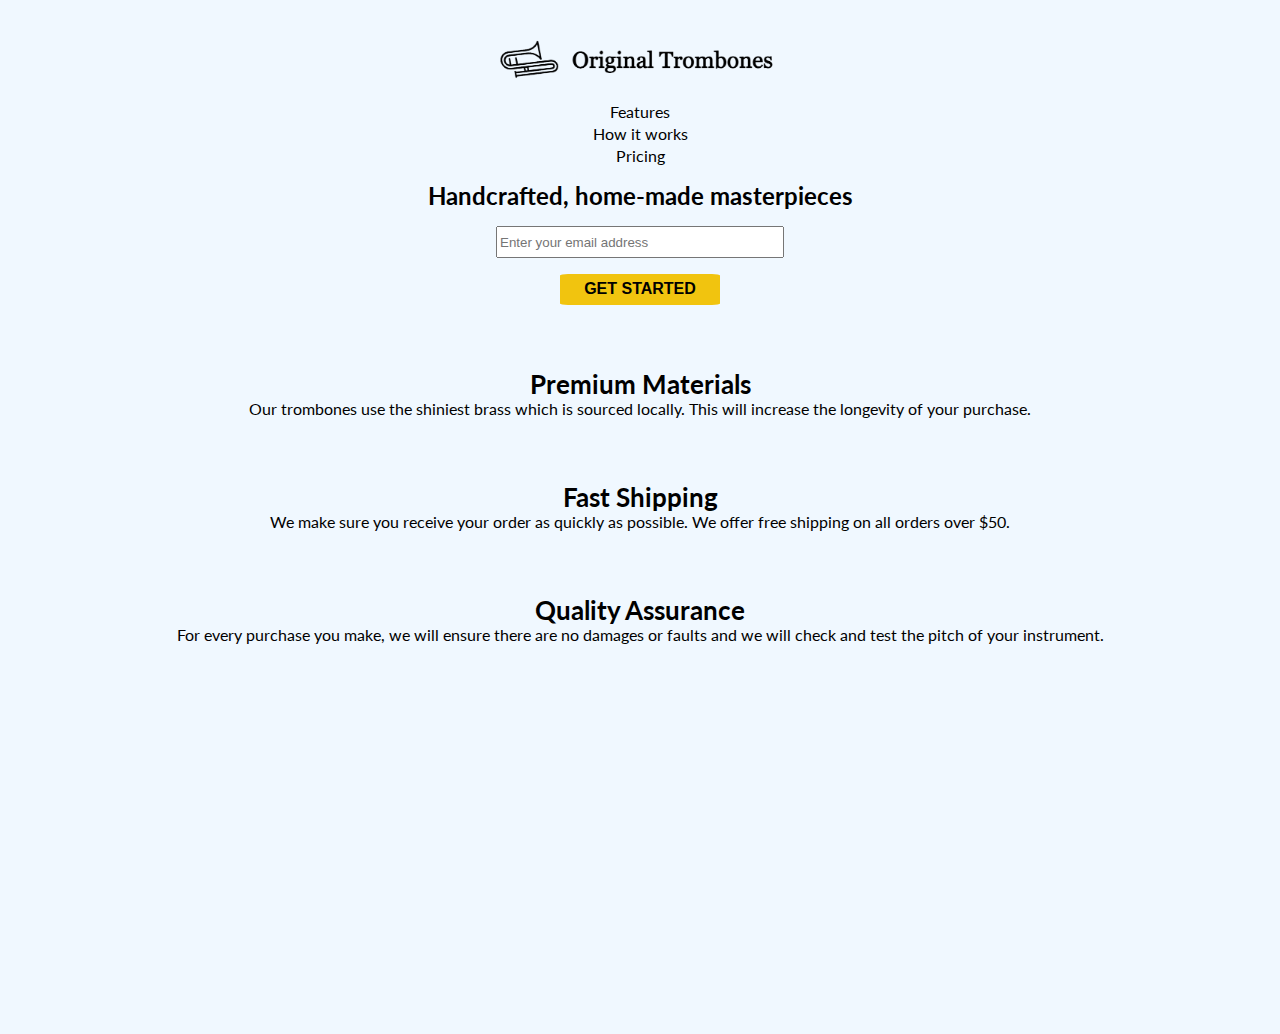
<file: responsiveWebDesign/productLandingPage/index.html>
<!DOCTYPE html>
<html lang="en">
  <head>
    <meta charset="UTF-8" />
    <meta name="viewport" content="width=device-width, initial-scale=1.0" />
    <title>Meemip</title>
    <link rel="stylesheet" href="styles.css" />
    <link rel="preconnect" href="https://fonts.googleapis.com" />
    <link rel="preconnect" href="https://fonts.gstatic.com" crossorigin />
    <link
      href="https://fonts.googleapis.com/css2?family=Lato:ital,wght@0,100;0,300;0,400;0,700;0,900;1,100;1,300;1,400;1,700;1,900&display=swap"
      rel="stylesheet"
    />
  </head>
  <body>
    <header id="header">
      <img src="product-landing-page-logo.png" alt="Original Trombones logo" />
      <nav>
        <a href="#features">Features</a>
        <a href="#how-it-works">How it works</a>
        <a href="#pricing">Pricing</a>
      </nav>
    </header>
    <form id="cta">
      <h2>Handcrafted, home-made masterpieces</h2>
      <input type="email" placeholder="Enter your email address" />
      <button type="submit">Get started</button>
    </form>

    <section id="features">
      <div class="feature">
        <!-- <img src="feature1.png/" alt="Feature logo" /> -->
        <span>
          <h3>Premium Materials</h3>
          <p>
            Our trombones use the shiniest brass which is sourced locally. This
            will increase the longevity of your purchase.
          </p>
        </span>
      </div>
      <div class="feature">
        <!-- <img src="feature2.png/" alt="Feature logo" /> -->
        <span>
          <h3>Fast Shipping</h3>
          <p>
            We make sure you receive your order as quickly as possible. We offer
            free shipping on all orders over $50.
          </p>
        </span>
      </div>
      <div class="feature">
        <!-- <img src="feature3.png/" alt="Feature logo" /> -->
        <span>
          <h3>Quality Assurance</h3>
          <p>
            For every purchase you make, we will ensure there are no damages or
            faults and we will check and test the pitch of your instrument.
          </p>
        </span>
      </div>
    </section>
    <section id="how-it-works">
      <iframe
        width="560"
        height="315"
        src="https://www.youtube.com/embed/y8Yv4pnO7qc?si=zzvMPjrzQRP_5GB2"
        title="YouTube video player"
        frameborder="0"
        allow="accelerometer; autoplay; clipboard-write; encrypted-media; gyroscope; picture-in-picture; web-share"
        referrerpolicy="strict-origin-when-cross-origin"
        allowfullscreen
      ></iframe>
    </section>
    <section id="pricing"></section>
  </body>
</html>
</file>
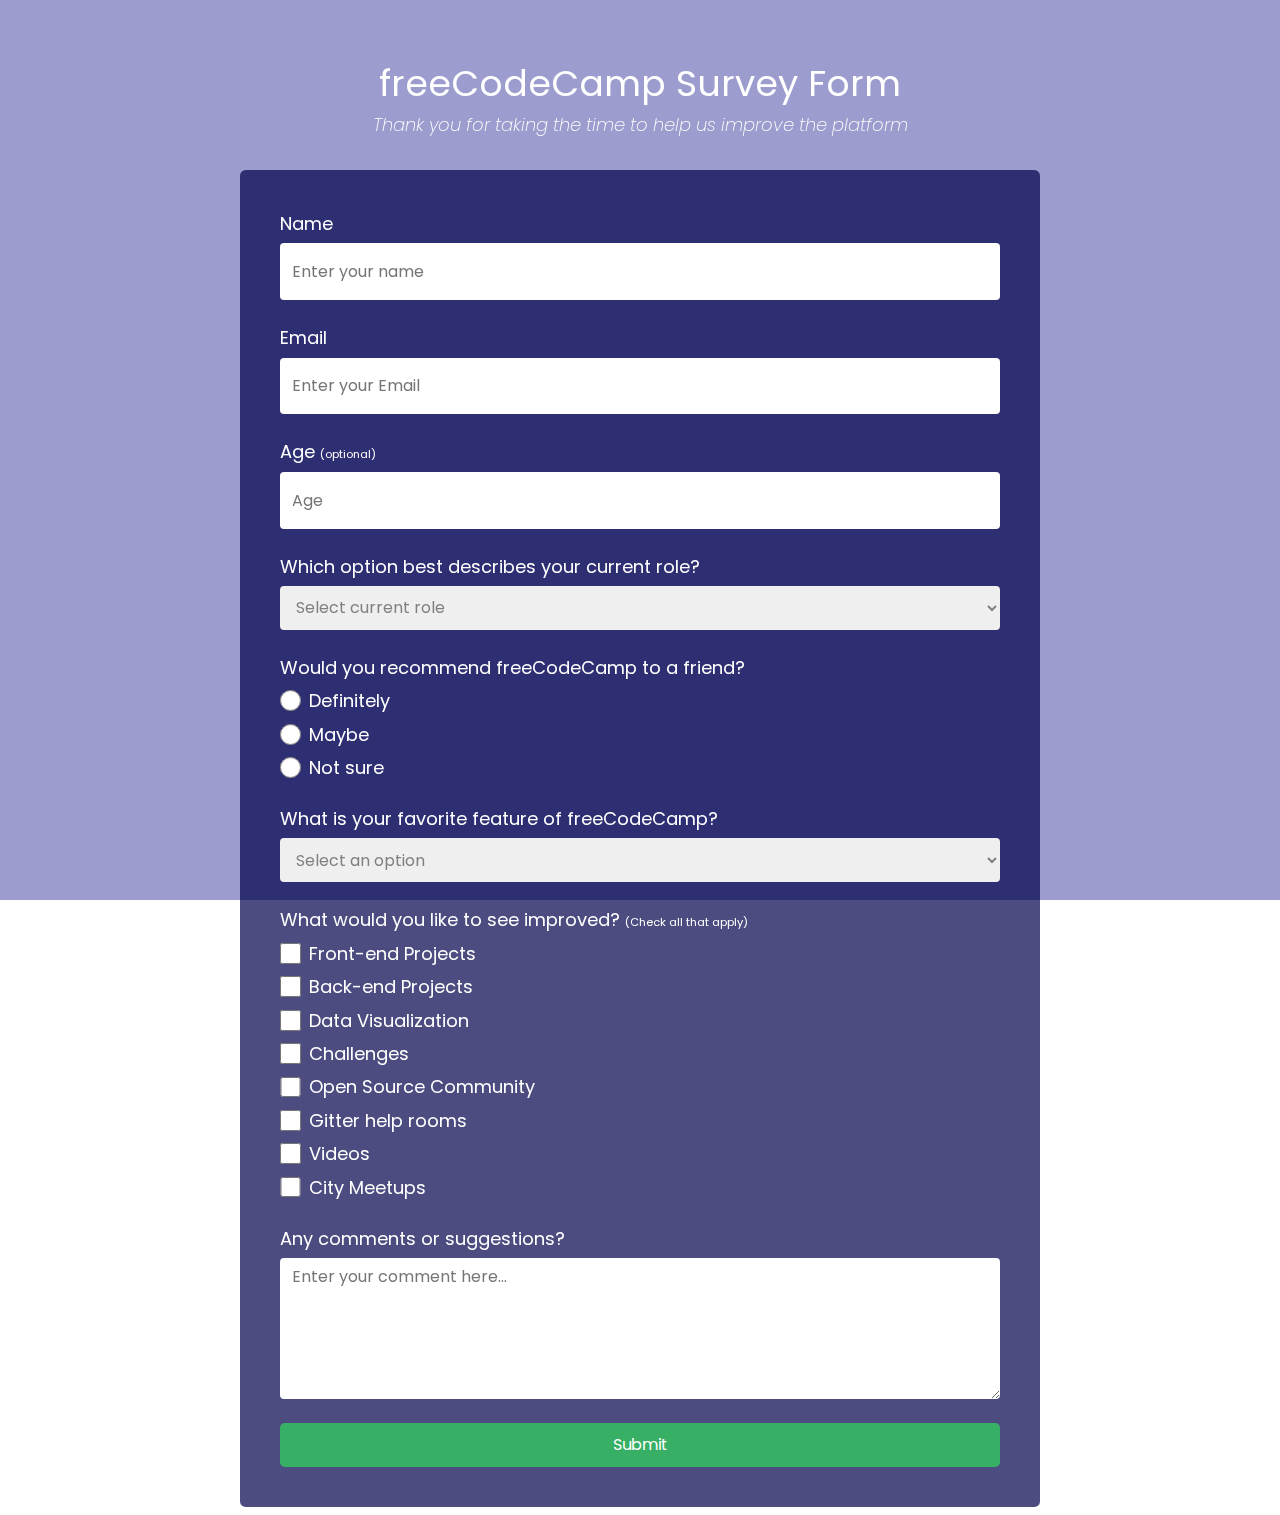
<file: responsiveWebDesign/surveyForm/index.html>
<!DOCTYPE html>
<html lang="en">
  <head>
    <link rel="stylesheet" href="styles.css" />
    <link rel="preconnect" href="https://fonts.googleapis.com" />
    <link rel="preconnect" href="https://fonts.gstatic.com" crossorigin />
    <link
      href="https://fonts.googleapis.com/css2?family=Poppins:ital,wght@0,100;0,200;0,300;0,400;0,500;0,600;0,700;0,800;0,900;1,100;1,200;1,300;1,400;1,500;1,600;1,700;1,800;1,900&display=swap"
      rel="stylesheet"
    />
    <title>freeCodeCamp Survey Form</title>
  </head>

  <body>
    <div id="cover"></div>
    <div id="container">
      <header>
        <h1 id="title">freeCodeCamp Survey Form</h1>
        <p id="description">
          Thank you for taking the time to help us improve the platform
        </p>
      </header>
      <form id="survey-form">
        <div class="form-field">
          <label id="name-label" for="name"> Name </label>
          <input
            id="name"
            type="text"
            placeholder="Enter your name"
            required
            name="name"
          />
        </div>
        <div class="form-field">
          <label id="email-label" for="email"> Email </label>
          <input
            id="email"
            type="email"
            placeholder="Enter your Email"
            required
            name="email"
          />
        </div>
        <div class="form-field">
          <label id="number-label" for="number">
            Age
            <span class="sub-label">(optional)</span>
          </label>
          <input
            id="number"
            type="number"
            min="20"
            max="40"
            placeholder="Age"
            name="age"
          />
        </div>
        <div class="form-field">
          <label for="dropdown" id="dropdown-label">
            Which option best describes your current role?
          </label>
          <select name="role " id="dropdown">
            <option disabled selected>Select current role</option>
            <option>Student</option>
            <option>Full Time Job</option>
            <option>Full Time Learner</option>
            <option>Prefer not to say</option>
            <option>Other</option>
          </select>
        </div>
        <div class="form-field">
          <span> Would you recommend freeCodeCamp to a friend? </span>
          <span class="radio-option">
            <input
              name="recommendation"
              type="radio"
              id="recommendation1"
              value="definitely"
            />
            <label for="recommendation1">Definitely</label>
          </span>
          <span class="radio-option">
            <input
              name="recommendation"
              type="radio"
              id="recommendation2"
              value="maybe"
            />
            <label for="recommendation2">Maybe</label>
          </span>
          <span class="radio-option">
            <input
              name="recommendation"
              type="radio"
              id="recommendation3"
              value="not-sure"
            />
            <label for="recommendation3">Not sure</label>
          </span>
        </div>
        <div class="form-field">
          <label for="favorite-dropdown" id="favorite-dropdown-label">
            What is your favorite feature of freeCodeCamp?
          </label>
          <select name="favorite" id="favorite-dropdown">
            <option disabled selected>Select an option</option>
            <option>Challenges</option>
            <option>Projects</option>
            <option>Community</option>
            <option>Open Source</option>
          </select>
        </div>
        <div class="form-field">
          <span>
            What would you like to see improved?
            <span class="sub-label">(Check all that apply)</span>
          </span>
          <span class="radio-option">
            <input
              name="improvement"
              type="checkbox"
              id="improvement1"
              value="front-end"
            />
            <label for="improvement1">Front-end Projects</label>
          </span>
          <span class="radio-option">
            <input
              name="improvement"
              type="checkbox"
              id="improvement2"
              value="back-end"
            />
            <label for="improvement2">Back-end Projects</label>
          </span>
          <span class="radio-option">
            <input
              name="improvement"
              type="checkbox"
              id="improvement3"
              value="data-visualization"
            />
            <label for="improvement3">Data Visualization</label>
          </span>
          <span class="radio-option">
            <input
              name="improvement"
              type="checkbox"
              id="improvement4"
              value="challenges"
            />
            <label for="improvement4">Challenges</label>
          </span>
          <span class="radio-option">
            <input
              name="improvement"
              type="checkbox"
              id="improvement5"
              value="open-source"
            />
            <label for="improvement5">Open Source Community</label>
          </span>
          <span class="radio-option">
            <input
              name="improvement"
              type="checkbox"
              id="improvement6"
              value="gitter-help-rooms"
            />
            <label for="improvement6">Gitter help rooms</label>
          </span>
          <span class="radio-option">
            <input
              name="improvement"
              type="checkbox"
              id="improvement7"
              value="videos"
            />
            <label for="improvement7">Videos</label>
          </span>
          <span class="radio-option">
            <input
              name="improvement"
              type="checkbox"
              id="improvement8"
              value="city-meetups"
            />
            <label for="improvement8">City Meetups</label>
          </span>
        </div>
        <div class="form-field">
          <label id="comments-label" for="comments">
            Any comments or suggestions?
          </label>
          <textarea
            id="comments"
            placeholder="Enter your comment here..."
            name="comments"
          ></textarea>
        </div>

        <button id="submit" type="submit">Submit</button>
      </form>
    </div>
  </body>
</html>
</file>
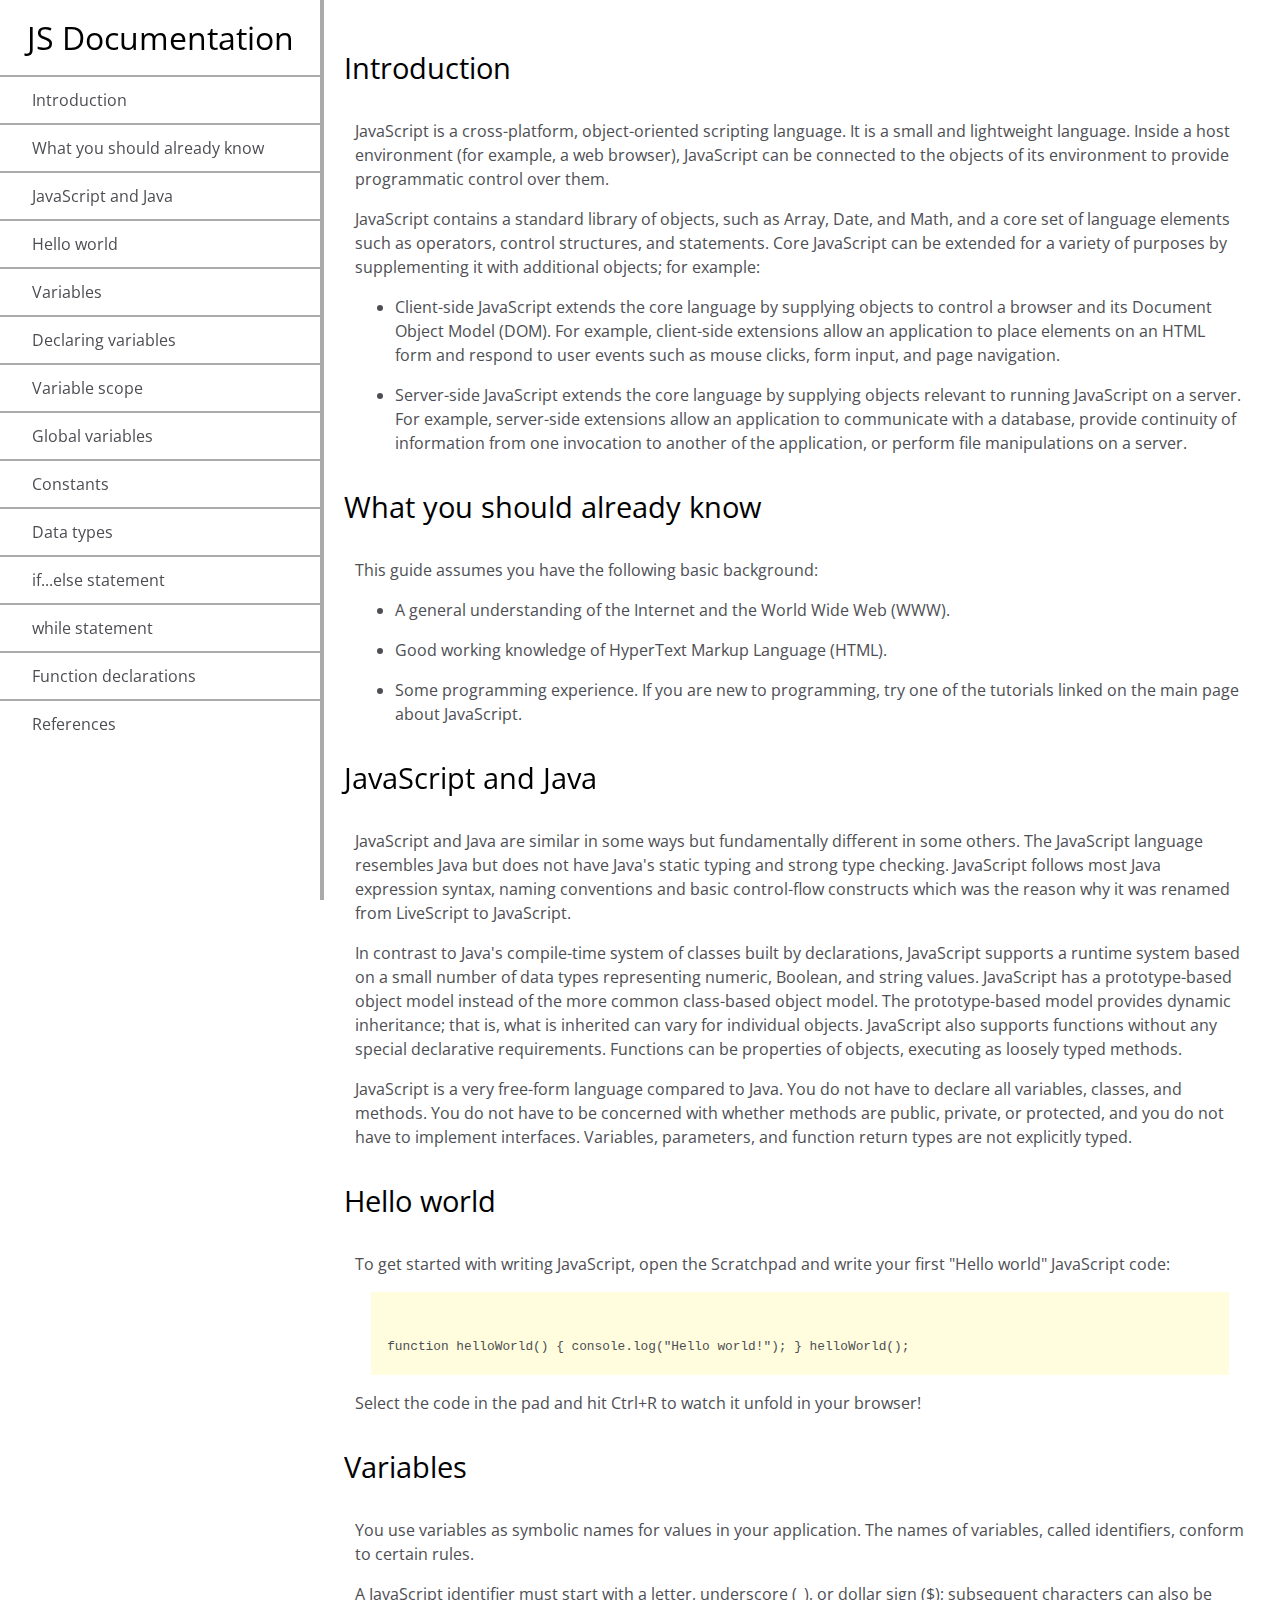
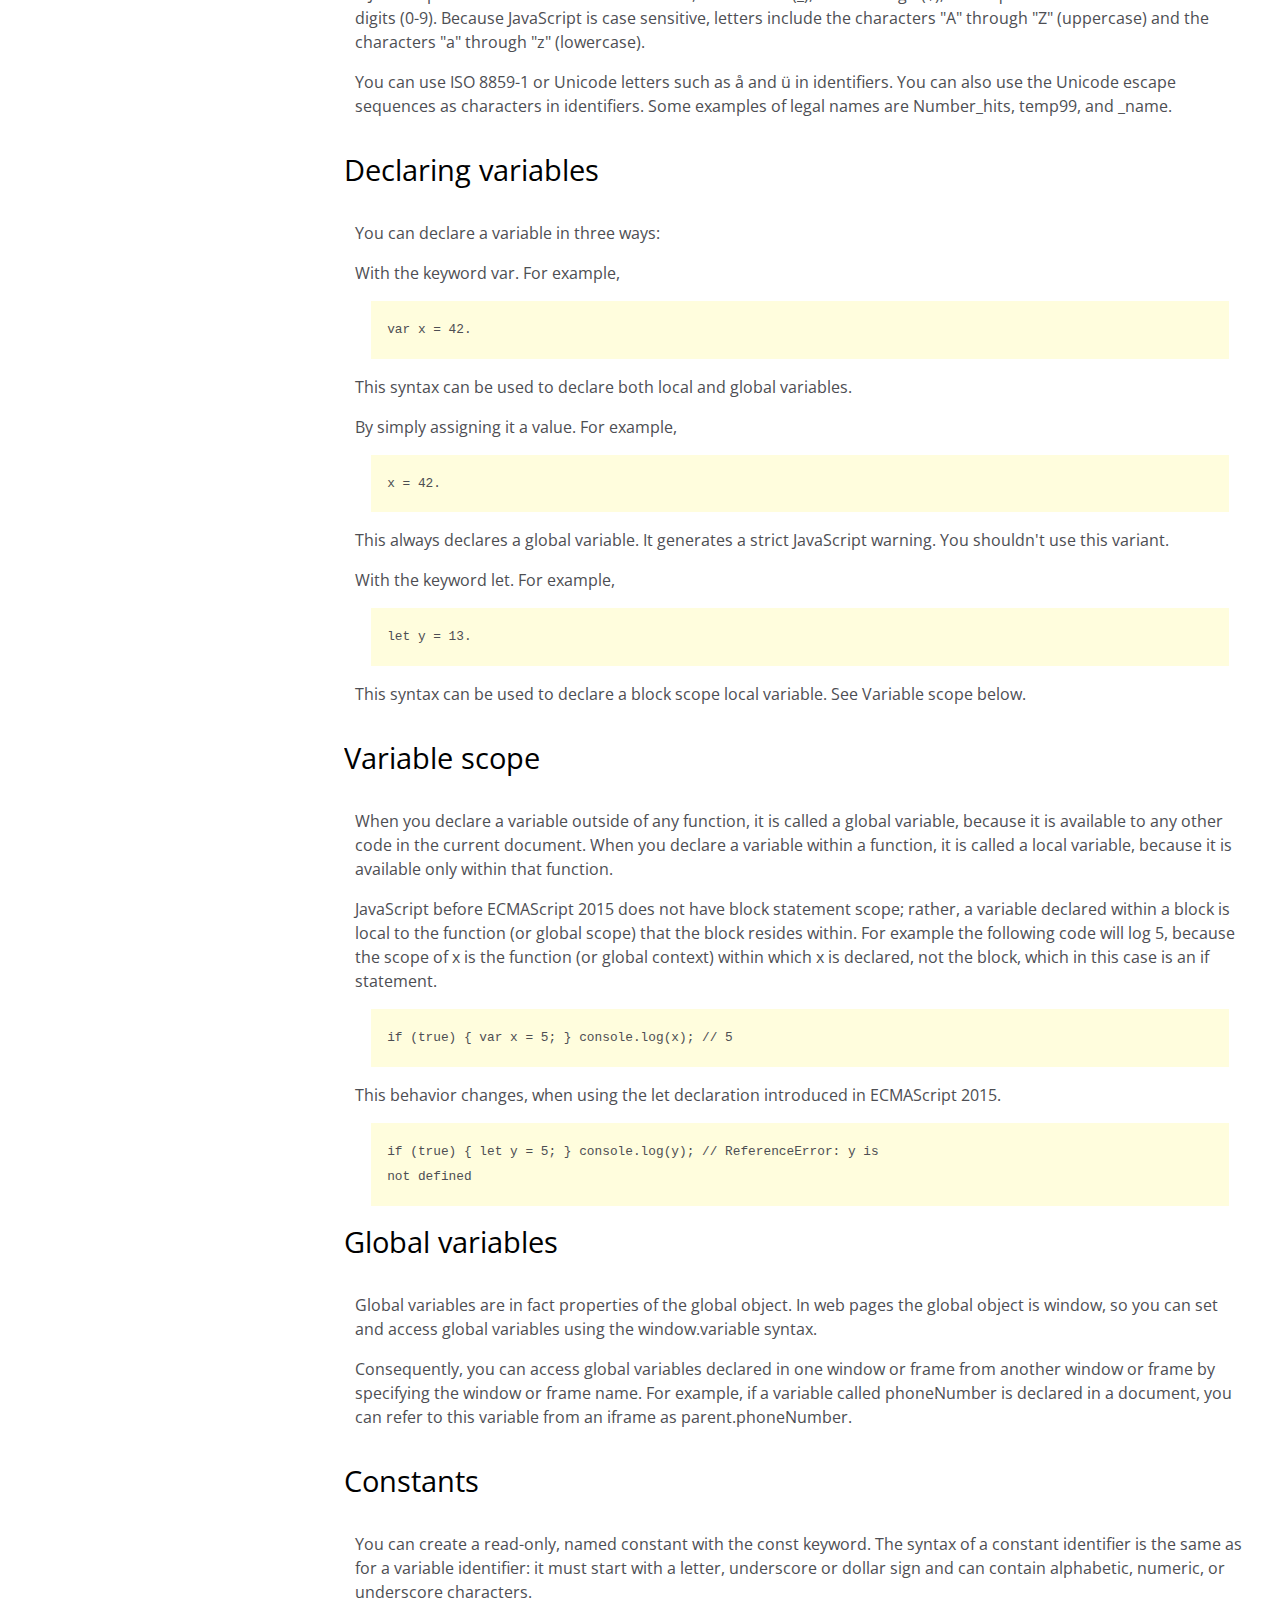
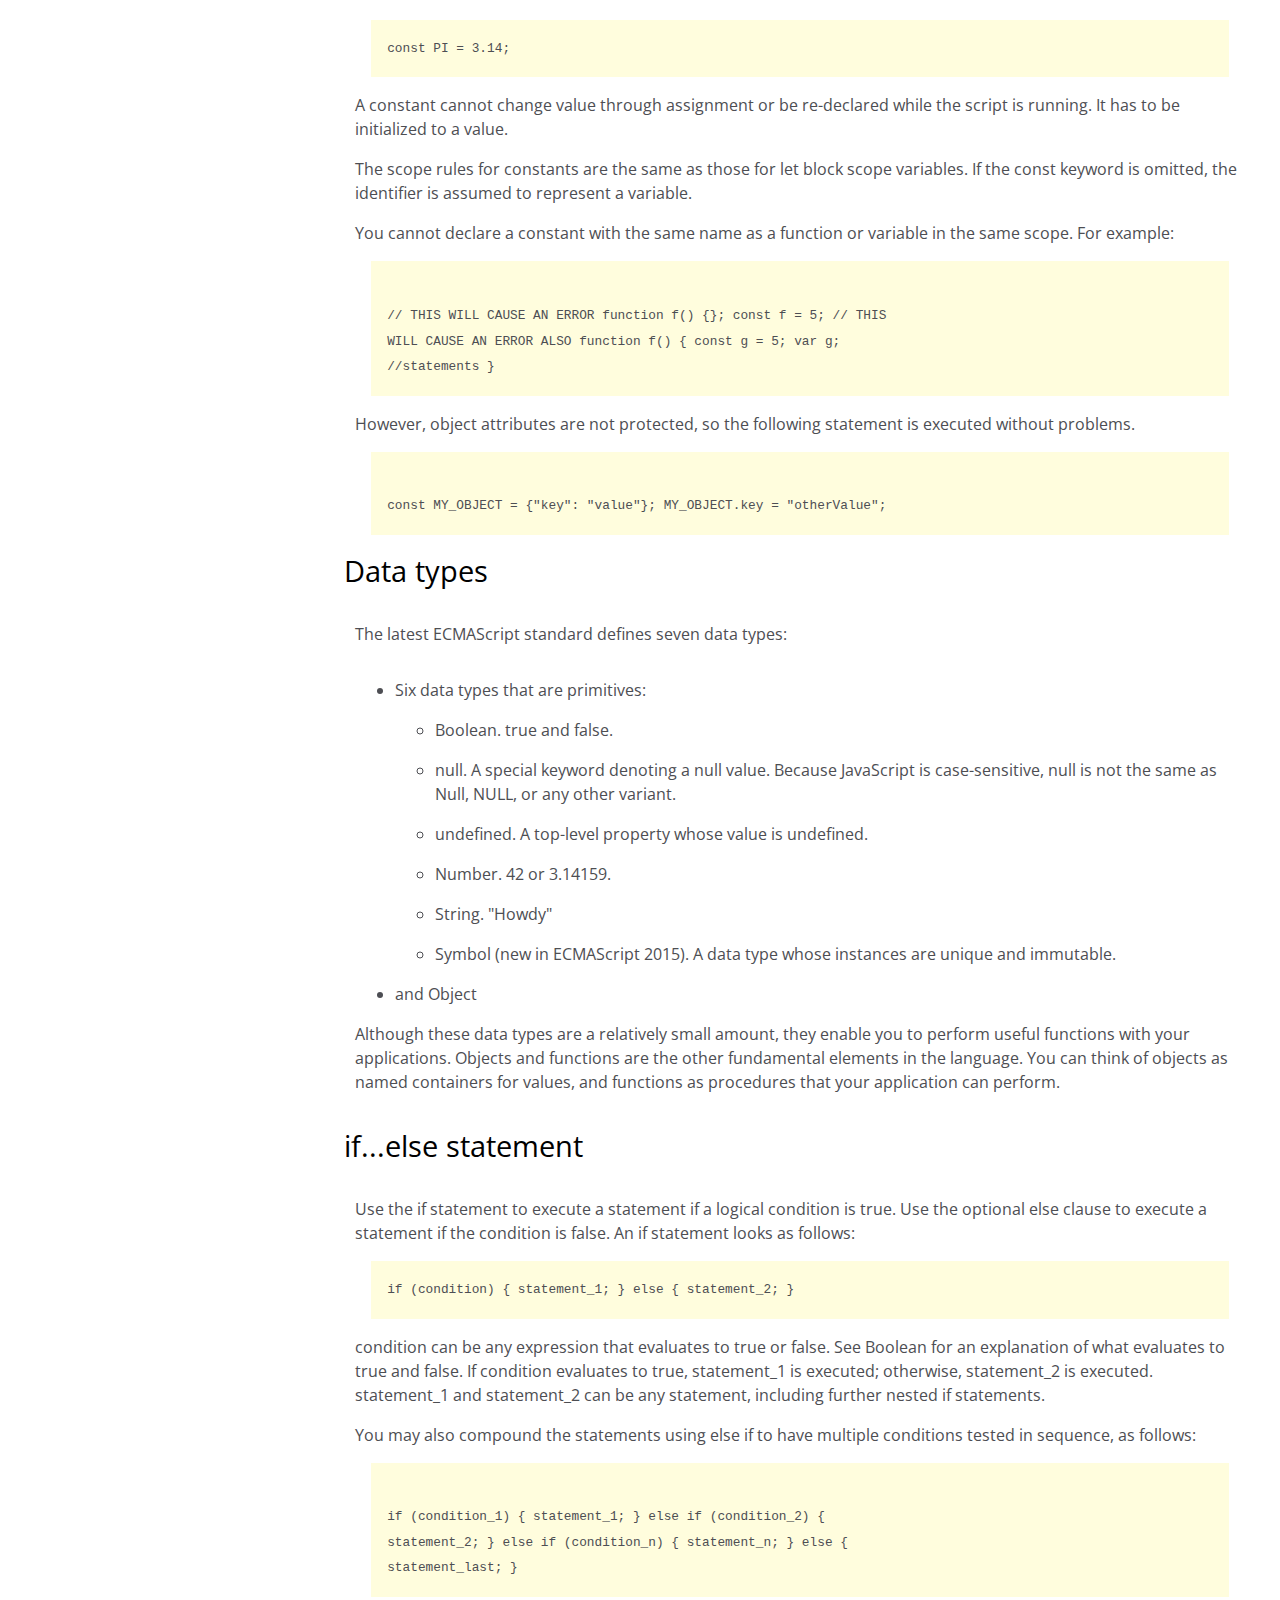
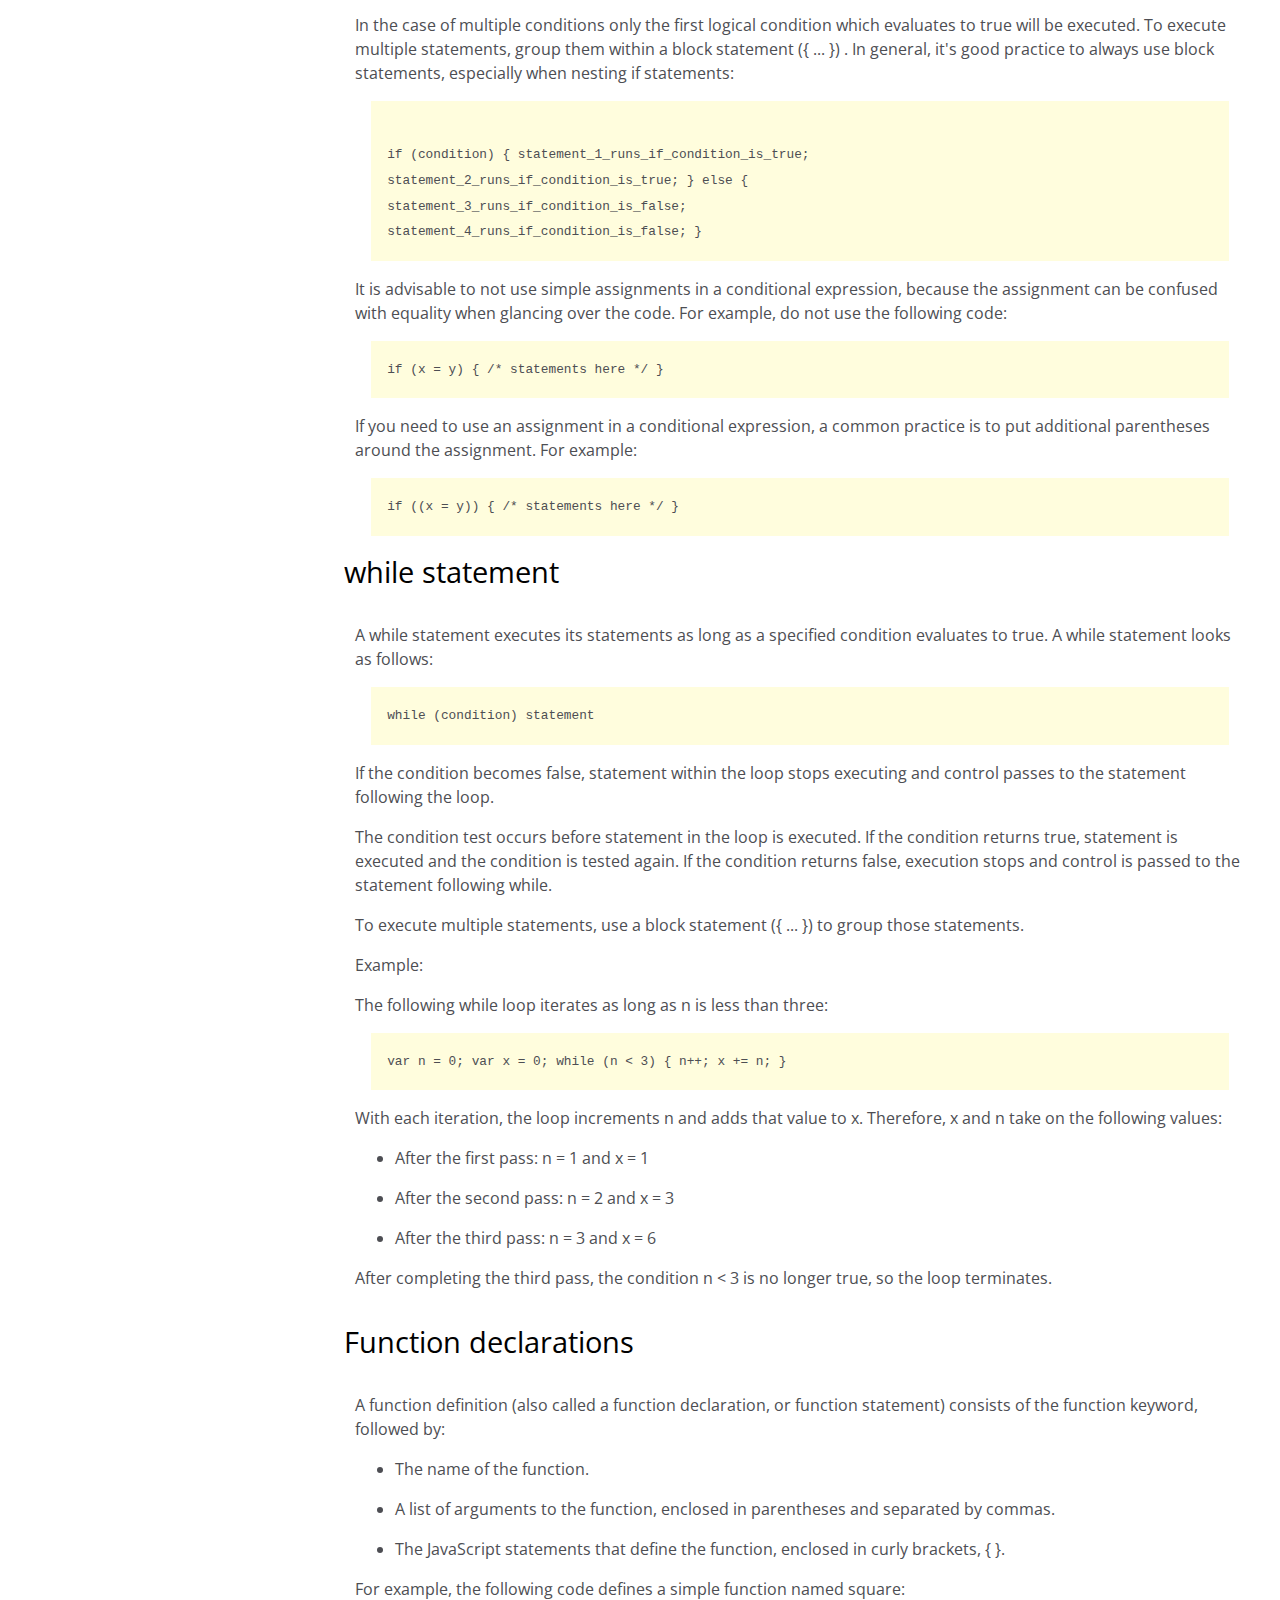
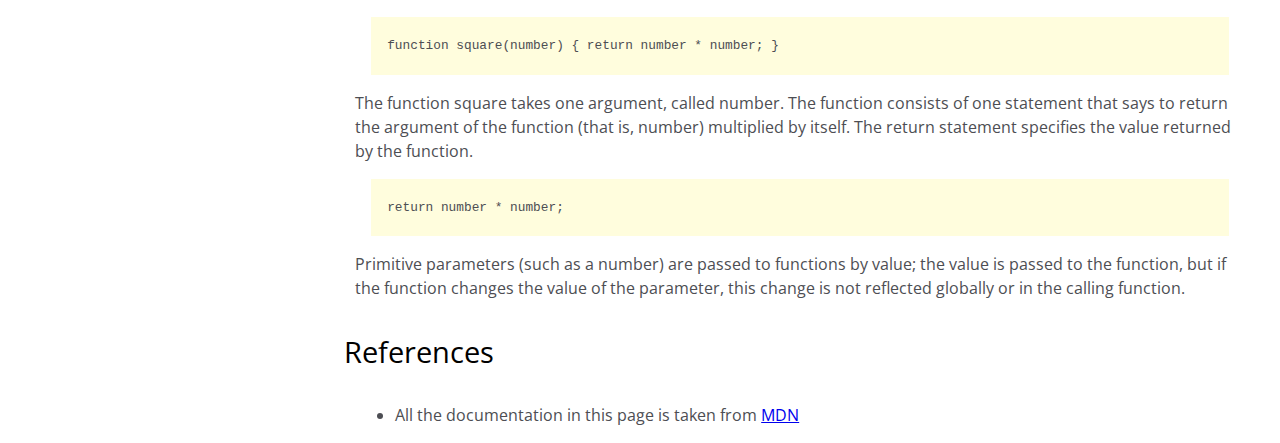
<file: responsiveWebDesign/technicalDocPage/index.html>
<!DOCTYPE html>
<html lang="en">
  <head>
    <meta charset="UTF-8" />
    <meta name="viewport" content="width=device-width, initial-scale=1.0" />
    <title>Technical Documentation Page</title>
    <link rel="stylesheet" href="styles.css" />
    <link rel="preconnect" href="https://fonts.googleapis.com" />
    <link rel="preconnect" href="https://fonts.gstatic.com" crossorigin />
    <link
      href="https://fonts.googleapis.com/css2?family=Open+Sans:ital,wght@0,300..800;1,300..800&display=swap"
      rel="stylesheet"
    />
  </head>
  <body>
    <nav id="navbar">
      <header id="title">JS Documentation</header>
      <div>
        <a class="nav-link" href="#introduction">Introduction</a>
        <a class="nav-link" href="#what_you_should_already_know"
          >What you should already know</a
        >
        <a class="nav-link" href="#javascript_and_java">JavaScript and Java</a>
        <a class="nav-link" href="#hello_world">Hello world</a>
        <a class="nav-link" href="#variables">Variables</a>
        <a class="nav-link" href="#declaring_variables">Declaring variables</a>
        <a class="nav-link" href="#variable_scope">Variable scope</a>
        <a class="nav-link" href="#global_variables">Global variables</a>
        <a class="nav-link" href="#constants">Constants</a>
        <a class="nav-link" href="#data_types">Data types</a>
        <a class="nav-link" href="#if...else_statement">if...else statement</a>
        <a class="nav-link" href="#while_statement">while statement</a>
        <a class="nav-link" href="#function_declarations"
          >Function declarations</a
        >
        <a class="nav-link" href="#references">References</a>
      </div>
    </nav>
    <main id="main-doc">
      <section id="introduction" class="main-section">
        <header>Introduction</header>
        <article>
          <p>
            JavaScript is a cross-platform, object-oriented scripting language.
            It is a small and lightweight language. Inside a host environment
            (for example, a web browser), JavaScript can be connected to the
            objects of its environment to provide programmatic control over
            them.
          </p>
          <p>
            JavaScript contains a standard library of objects, such as Array,
            Date, and Math, and a core set of language elements such as
            operators, control structures, and statements. Core JavaScript can
            be extended for a variety of purposes by supplementing it with
            additional objects; for example:
          </p>
          <ul>
            <li>
              Client-side JavaScript extends the core language by supplying
              objects to control a browser and its Document Object Model (DOM).
              For example, client-side extensions allow an application to place
              elements on an HTML form and respond to user events such as mouse
              clicks, form input, and page navigation.
            </li>
            <li>
              Server-side JavaScript extends the core language by supplying
              objects relevant to running JavaScript on a server. For example,
              server-side extensions allow an application to communicate with a
              database, provide continuity of information from one invocation to
              another of the application, or perform file manipulations on a
              server.
            </li>
          </ul>
        </article>
      </section>
      <section id="what_you_should_already_know" class="main-section">
        <header>What you should already know</header>
        <article>
          <p>This guide assumes you have the following basic background:</p>
          <ul>
            <li>
              A general understanding of the Internet and the World Wide Web
              (WWW).
            </li>
            <li>Good working knowledge of HyperText Markup Language (HTML).</li>
            <li>
              Some programming experience. If you are new to programming, try
              one of the tutorials linked on the main page about JavaScript.
            </li>
          </ul>
        </article>
      </section>
      <section id="javascript_and_java" class="main-section">
        <header>JavaScript and Java</header>
        <article>
          <p>
            JavaScript and Java are similar in some ways but fundamentally
            different in some others. The JavaScript language resembles Java but
            does not have Java's static typing and strong type checking.
            JavaScript follows most Java expression syntax, naming conventions
            and basic control-flow constructs which was the reason why it was
            renamed from LiveScript to JavaScript.
          </p>
          <p>
            In contrast to Java's compile-time system of classes built by
            declarations, JavaScript supports a runtime system based on a small
            number of data types representing numeric, Boolean, and string
            values. JavaScript has a prototype-based object model instead of the
            more common class-based object model. The prototype-based model
            provides dynamic inheritance; that is, what is inherited can vary
            for individual objects. JavaScript also supports functions without
            any special declarative requirements. Functions can be properties of
            objects, executing as loosely typed methods.
          </p>
          <p>
            JavaScript is a very free-form language compared to Java. You do not
            have to declare all variables, classes, and methods. You do not have
            to be concerned with whether methods are public, private, or
            protected, and you do not have to implement interfaces. Variables,
            parameters, and function return types are not explicitly typed.
          </p>
        </article>
      </section>
      <section id="hello_world" class="main-section">
        <header>Hello world</header>
        <article>
          <p>
            To get started with writing JavaScript, open the Scratchpad and
            write your first "Hello world" JavaScript code:
          </p>
          <code>
            function helloWorld() { console.log("Hello world!"); } helloWorld();
          </code>
          <p>
            Select the code in the pad and hit Ctrl+R to watch it unfold in your
            browser!
          </p>
        </article>
      </section>
      <section id="variables" class="main-section">
        <header>Variables</header>
        <article>
          <p>
            You use variables as symbolic names for values in your application.
            The names of variables, called identifiers, conform to certain
            rules.
          </p>
          <p>
            A JavaScript identifier must start with a letter, underscore (_), or
            dollar sign ($); subsequent characters can also be digits (0-9).
            Because JavaScript is case sensitive, letters include the characters
            "A" through "Z" (uppercase) and the characters "a" through "z"
            (lowercase).
          </p>
          <p>
            You can use ISO 8859-1 or Unicode letters such as å and ü in
            identifiers. You can also use the Unicode escape sequences as
            characters in identifiers. Some examples of legal names are
            Number_hits, temp99, and _name.
          </p>
        </article>
      </section>
      <section id="declaring_variables" class="main-section">
        <header>Declaring variables</header>
        <article>
          <p>You can declare a variable in three ways:</p>
          <p>With the keyword var. For example,</p>
          <code>var x = 42.</code>
          <p>
            This syntax can be used to declare both local and global variables.
          </p>
          <p>By simply assigning it a value. For example,</p>
          <code>x = 42.</code>
          <p>
            This always declares a global variable. It generates a strict
            JavaScript warning. You shouldn't use this variant.
          </p>
          <p>With the keyword let. For example,</p>
          <code>let y = 13.</code>
          <p>
            This syntax can be used to declare a block scope local variable. See
            Variable scope below.
          </p>
        </article>
      </section>
      <section id="variable_scope" class="main-section">
        <header>Variable scope</header>
        <article>
          <p>
            When you declare a variable outside of any function, it is called a
            global variable, because it is available to any other code in the
            current document. When you declare a variable within a function, it
            is called a local variable, because it is available only within that
            function.
          </p>
          <p>
            JavaScript before ECMAScript 2015 does not have block statement
            scope; rather, a variable declared within a block is local to the
            function (or global scope) that the block resides within. For
            example the following code will log 5, because the scope of x is the
            function (or global context) within which x is declared, not the
            block, which in this case is an if statement.
          </p>
          <code>if (true) { var x = 5; } console.log(x); // 5</code>
          <p>
            This behavior changes, when using the let declaration introduced in
            ECMAScript 2015.
          </p>

          <code
            >if (true) { let y = 5; } console.log(y); // ReferenceError: y is
            not defined</code
          >
        </article>
      </section>
      <section id="global_variables" class="main-section">
        <header>Global variables</header>
        <article>
          <p>
            Global variables are in fact properties of the global object. In web
            pages the global object is window, so you can set and access global
            variables using the window.variable syntax.
          </p>
          <p>
            Consequently, you can access global variables declared in one window
            or frame from another window or frame by specifying the window or
            frame name. For example, if a variable called phoneNumber is
            declared in a document, you can refer to this variable from an
            iframe as parent.phoneNumber.
          </p>
        </article>
      </section>
      <section id="constants" class="main-section">
        <header>Constants</header>
        <article>
          <p>
            You can create a read-only, named constant with the const keyword.
            The syntax of a constant identifier is the same as for a variable
            identifier: it must start with a letter, underscore or dollar sign
            and can contain alphabetic, numeric, or underscore characters.
          </p>
          <code>const PI = 3.14; </code>
          <p>
            A constant cannot change value through assignment or be re-declared
            while the script is running. It has to be initialized to a value.
          </p>
          <p>
            The scope rules for constants are the same as those for let block
            scope variables. If the const keyword is omitted, the identifier is
            assumed to represent a variable.
          </p>
          <p>
            You cannot declare a constant with the same name as a function or
            variable in the same scope. For example:
          </p>
          <code>
            // THIS WILL CAUSE AN ERROR function f() {}; const f = 5; // THIS
            WILL CAUSE AN ERROR ALSO function f() { const g = 5; var g;
            //statements }
          </code>
          <p>
            However, object attributes are not protected, so the following
            statement is executed without problems.
          </p>
          <code>
            const MY_OBJECT = {"key": "value"}; MY_OBJECT.key = "otherValue";
          </code>
        </article>
      </section>
      <section id="data_types" class="main-section">
        <header>Data types</header>
        <article>
          <p>The latest ECMAScript standard defines seven data types:</p>
          <ul>
            <li>
              <p>Six data types that are primitives:</p>
              <ul>
                <li>Boolean. true and false.</li>

                <li>
                  null. A special keyword denoting a null value. Because
                  JavaScript is case-sensitive, null is not the same as Null,
                  NULL, or any other variant.
                </li>
                <li>
                  undefined. A top-level property whose value is undefined.
                </li>
                <li>Number. 42 or 3.14159.</li>
                <li>String. "Howdy"</li>
                <li>
                  Symbol (new in ECMAScript 2015). A data type whose instances
                  are unique and immutable.
                </li>
              </ul>
            </li>
            <li>and Object</li>
          </ul>
          <p>
            Although these data types are a relatively small amount, they enable
            you to perform useful functions with your applications. Objects and
            functions are the other fundamental elements in the language. You
            can think of objects as named containers for values, and functions
            as procedures that your application can perform.
          </p>
        </article>
      </section>
      <section id="if...else_statement" class="main-section">
        <header>if...else statement</header>
        <article>
          <p>
            Use the if statement to execute a statement if a logical condition
            is true. Use the optional else clause to execute a statement if the
            condition is false. An if statement looks as follows:
          </p>
          <code>if (condition) { statement_1; } else { statement_2; }</code>
          <p>
            condition can be any expression that evaluates to true or false. See
            Boolean for an explanation of what evaluates to true and false. If
            condition evaluates to true, statement_1 is executed; otherwise,
            statement_2 is executed. statement_1 and statement_2 can be any
            statement, including further nested if statements.
          </p>
          <p>
            You may also compound the statements using else if to have multiple
            conditions tested in sequence, as follows:
          </p>

          <code>
            if (condition_1) { statement_1; } else if (condition_2) {
            statement_2; } else if (condition_n) { statement_n; } else {
            statement_last; }
          </code>
          <p>
            In the case of multiple conditions only the first logical condition
            which evaluates to true will be executed. To execute multiple
            statements, group them within a block statement ({ ... }) . In
            general, it's good practice to always use block statements,
            especially when nesting if statements:
          </p>
          <code>
            if (condition) { statement_1_runs_if_condition_is_true;
            statement_2_runs_if_condition_is_true; } else {
            statement_3_runs_if_condition_is_false;
            statement_4_runs_if_condition_is_false; }
          </code>
          <p>
            It is advisable to not use simple assignments in a conditional
            expression, because the assignment can be confused with equality
            when glancing over the code. For example, do not use the following
            code:
          </p>
          <code>if (x = y) { /* statements here */ }</code>
          <p>
            If you need to use an assignment in a conditional expression, a
            common practice is to put additional parentheses around the
            assignment. For example:
          </p>
          <code> if ((x = y)) { /* statements here */ } </code>
        </article>
      </section>
      <section id="while_statement" class="main-section">
        <header>while statement</header>
        <article>
          <p>
            A while statement executes its statements as long as a specified
            condition evaluates to true. A while statement looks as follows:
          </p>
          <code> while (condition) statement </code>
          <p>
            If the condition becomes false, statement within the loop stops
            executing and control passes to the statement following the loop.
          </p>
          <p>
            The condition test occurs before statement in the loop is executed.
            If the condition returns true, statement is executed and the
            condition is tested again. If the condition returns false, execution
            stops and control is passed to the statement following while.
          </p>
          <p>
            To execute multiple statements, use a block statement ({ ... }) to
            group those statements.
          </p>
          <p>Example:</p>
          <p>
            The following while loop iterates as long as n is less than three:
          </p>
          <code> var n = 0; var x = 0; while (n < 3) { n++; x += n; } </code>
          <p>
            With each iteration, the loop increments n and adds that value to x.
            Therefore, x and n take on the following values:
          </p>

          <ul>
            <li>After the first pass: n = 1 and x = 1</li>
            <li>After the second pass: n = 2 and x = 3</li>
            <li>After the third pass: n = 3 and x = 6</li>
          </ul>
          <p>
            After completing the third pass, the condition n < 3 is no longer
            true, so the loop terminates.
          </p>
        </article>
      </section>
      <section id="function_declarations" class="main-section">
        <header>Function declarations</header>
        <article>
          <p>
            A function definition (also called a function declaration, or
            function statement) consists of the function keyword, followed by:
          </p>
          <ul>
            <li>The name of the function.</li>
            <li>
              A list of arguments to the function, enclosed in parentheses and
              separated by commas.
            </li>
            <li>
              The JavaScript statements that define the function, enclosed in
              curly brackets, { }.
            </li>
          </ul>
          <p>
            For example, the following code defines a simple function named
            square:
          </p>

          <code>function square(number) { return number * number; }</code>
          <p>
            The function square takes one argument, called number. The function
            consists of one statement that says to return the argument of the
            function (that is, number) multiplied by itself. The return
            statement specifies the value returned by the function.
          </p>

          <code> return number * number; </code>
          <p>
            Primitive parameters (such as a number) are passed to functions by
            value; the value is passed to the function, but if the function
            changes the value of the parameter, this change is not reflected
            globally or in the calling function.
          </p>
        </article>
      </section>
      <section id="references" class="main-section">
        <header>References</header>
        <article>
          <ul>
            <li>
              All the documentation in this page is taken from
              <a
                href="https://developer.mozilla.org/en-US/docs/Web/JavaScript/Guide"
                target="_blank"
                >MDN</a
              >
            </li>
          </ul>
        </article>
      </section>
    </main>
  </body>
</html>
</file>
<file: responsiveWebDesign/productLandingPage/styles.css>
body {
  font-family: "Lato", "sans-serif";
  text-align: center;
  background-color: aliceblue;
}

#header {
  padding: 1rem;
  position: sticky;
  top: 0;
  background-color: aliceblue;
  nav {
    display: flex;
    flex-direction: column;
    gap: 0.2rem;

    a {
      text-decoration: none;
      color: black;
    }
  }
  img {
    width: 80%;
    max-width: 300px;
    margin: 0.5rem;
  }
}

#cta {
  display: flex;
  flex-direction: column;
  gap: 1rem;
  margin-bottom: 4rem;
  * {
    margin: 0;
  }
  h2 {
    font-size: 1.5rem;
    margin: 0;
  }
  input {
    width: 17.5rem;
    margin: auto;
    height: 1.6rem;
  }

  button {
    margin: auto;
    background-color: #f1c40f;
    border: none;
    border-radius: 5%;
    text-transform: uppercase;
    font-weight: bold;
    font-size: 1rem;
    padding: 0.4rem 1.5rem;
  }
}

#features {
  display: flex;
  flex-direction: column;
  gap: 4rem;
  margin-bottom: 4rem;
  h3 {
    font-size: 1.6rem;
  }
  * {
    margin: 0;
  }
}

#how-it-works iframe {
  max-width: 100%;
}
</file>
<file: responsiveWebDesign/surveyForm/styles.css>
* {
  font-family: Poppins;
}

body {
  background-image: url(https://cdn.freecodecamp.org/testable-projects-fcc/images/survey-form-background.jpeg);
  background-repeat: no-repeat;
  background-size: cover;
  background-position: center;
  font-size: 18px;
}

#cover {
  position: fixed;
  left: 0;
  right: 0;
  top: 0;
  bottom: 0;
  background-color: rgba(58, 58, 158);
  opacity: 0.5;
  z-index: -1;
}

#container {
  width: 80%;
  margin: auto;
  margin-top: 3.5rem;
  color: white;
  max-width: 50rem;
  min-width: 30rem;
}

header {
  width: 100%;
  text-align: center;
  margin-bottom: 2rem;
}

#title {
  font-weight: normal;
  margin: 0;
}

#description {
  margin: 0;
  font-style: italic;
  font-weight: 200;
}

#survey-form {
  background-color: rgba(0, 0, 75, 0.7);
  padding: 2.5rem;
  border-radius: 0.35rem;
}

.form-field {
  display: flex;
  flex-direction: column;
  gap: 0.4rem;
  margin-bottom: 1.5rem;
}

.sub-label {
  font-size: 0.7rem;
}

.form-field input,
select,
textarea {
  height: 2.75rem;
  border-radius: 0.25rem;
  padding: 0.4rem 0.75rem;
  border: none;
  font-size: 1rem;
  color: grey;
  outline: none;
}

.form-field textarea {
  height: 8rem;
}

.form-field input:focus {
  outline-style: solid;
  outline-color: rgba(58, 58, 158);
}

.radio-option {
  display: flex;
  align-items: center;
  gap: 0.5rem;
}

.radio-option input,
label {
  cursor: pointer;
}

.radio-option input {
  height: 1.3rem;
  aspect-ratio: 1/1;
  margin: 0;
}

.radio-option input:focus {
  outline: none;
}

#submit {
  width: 100%;
  padding: 0.6rem;
  font-size: 1rem;
  background-color: #37af65;
  border: none;
  border-radius: 0.3rem;
  color: white;
}
</file>
<file: responsiveWebDesign/technicalDocPage/styles.css>
body {
  font-family: "Open Sans";
  font-size: 16px;
  margin: 0;
  color: #4d4e53;
}

#title {
  font-size: 2rem;
  margin: 0 auto;
  width: fit-content;
  font-weight: 400;
  padding: 1rem;
  color: black;
}
/* media query for navigation as from tablette upwards */
#navbar {
  @media (min-width: 816px) {
    width: 20rem;
    border-right: solid 4px #aaa;
    position: fixed;
    top: 0;
    left: 0;
    z-index: 1;
    height: 100%;
    display: flex;
    flex-direction: column;
  }
}

#navbar > div {
  display: flex;
  flex-direction: column;
  border-top: solid 2px #000;
  border-bottom: solid 2px #000;
  height: fit-content;
  max-height: 13rem;
  overflow-y: auto;

  @media (min-width: 816px) {
    max-height: 100%;
    border: none;
  }

  > * {
    text-decoration: none;
    color: inherit;
    font-size: 1rem;
    padding: 0.75rem 2rem;
    border-top: solid 2px #aaa;
  }

  > *:hover {
    background-color: #aaa;
  }
}

.main-section {
  padding: 0 1.5rem;
  header {
    font-weight: 400;
    font-size: 1.8rem;
    color: black;
    position: sticky;
    top: 0;
    background-color: white;
    padding: 1rem 0;
  }
  article {
    padding: 0 0.7rem;
    line-height: 1.5;

    ul {
      display: flex;
      flex-direction: column;
      gap: 1rem;
    }
    code {
      background-color: #fffddd;
      margin: 0 1rem;
      padding: 1rem;
      font-family: monospace;
      display: block;
      line-height: 2;
      font-size: 0.8rem;
      white-space: pre-line;
    }
  }
}

@media (min-width: 816px) {
  #main-doc {
    margin-left: 20rem;
    margin-top: 2rem;
  }
}
</file>
